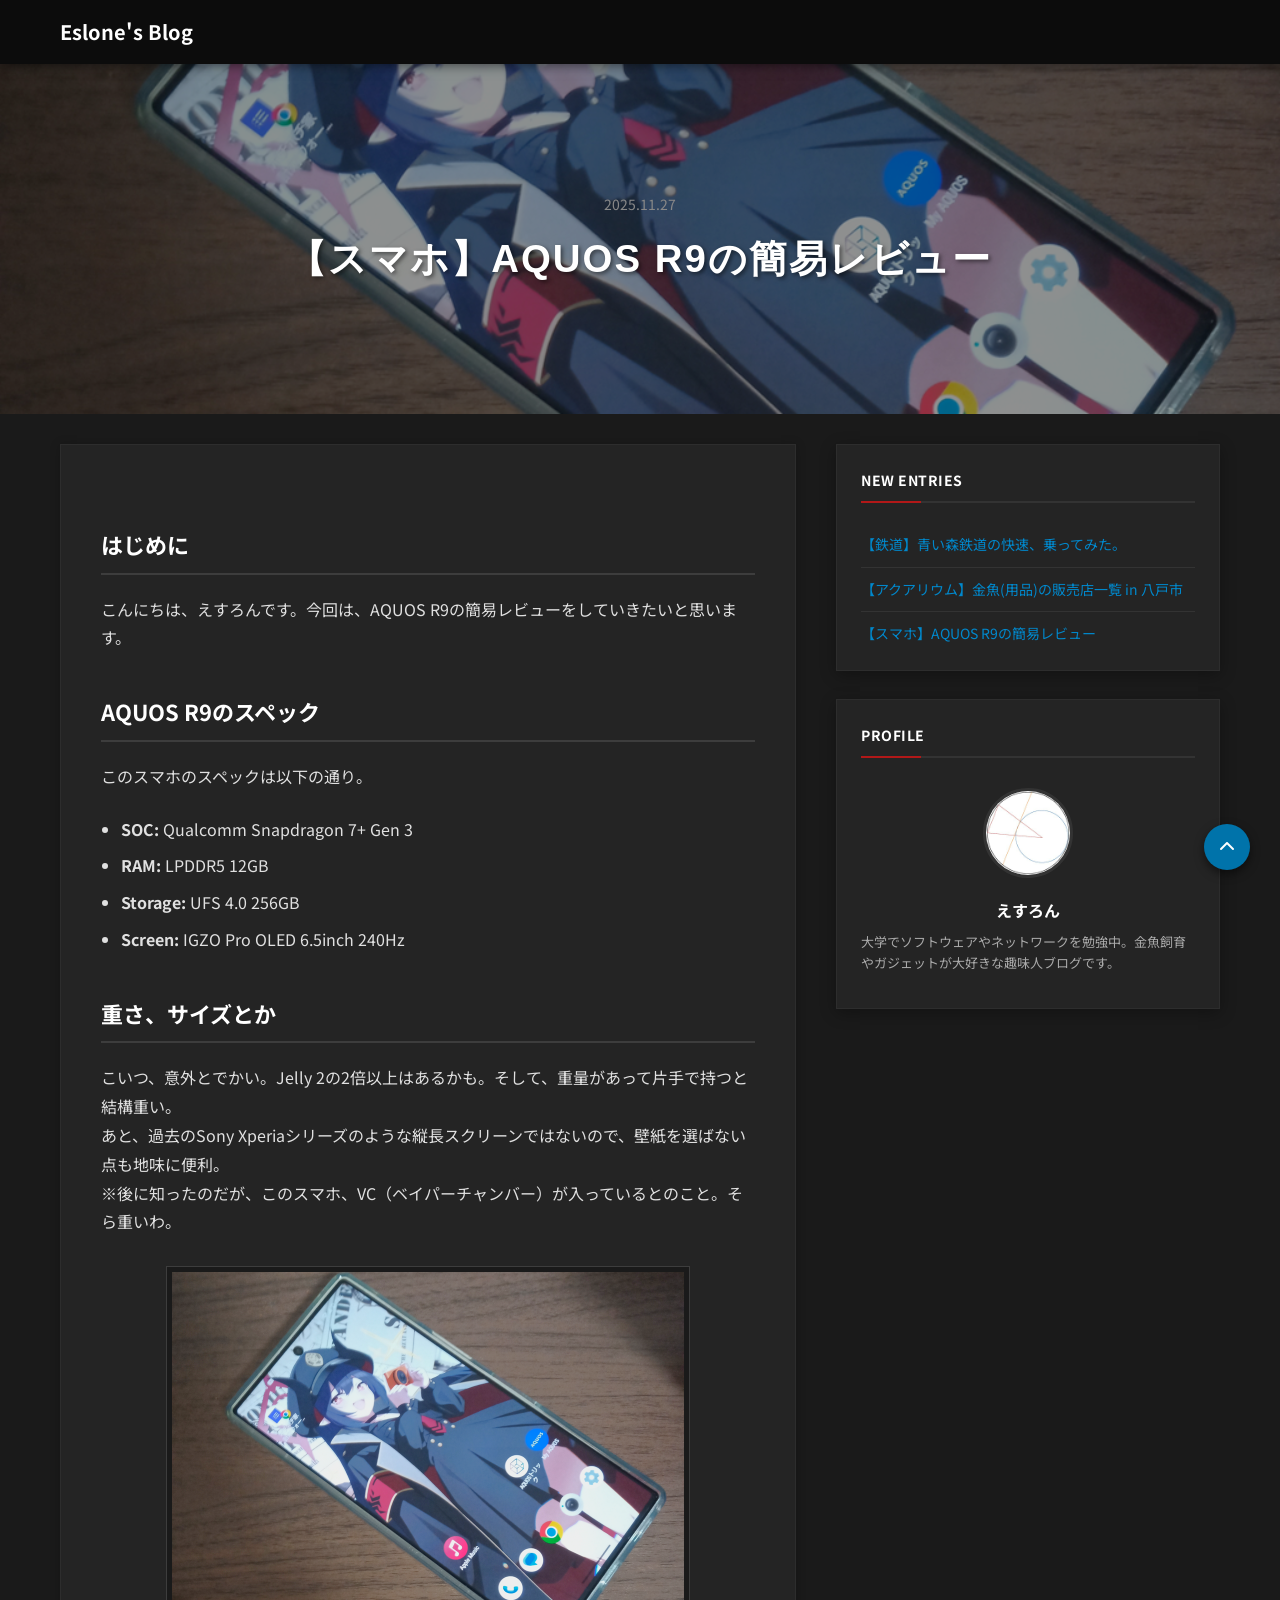
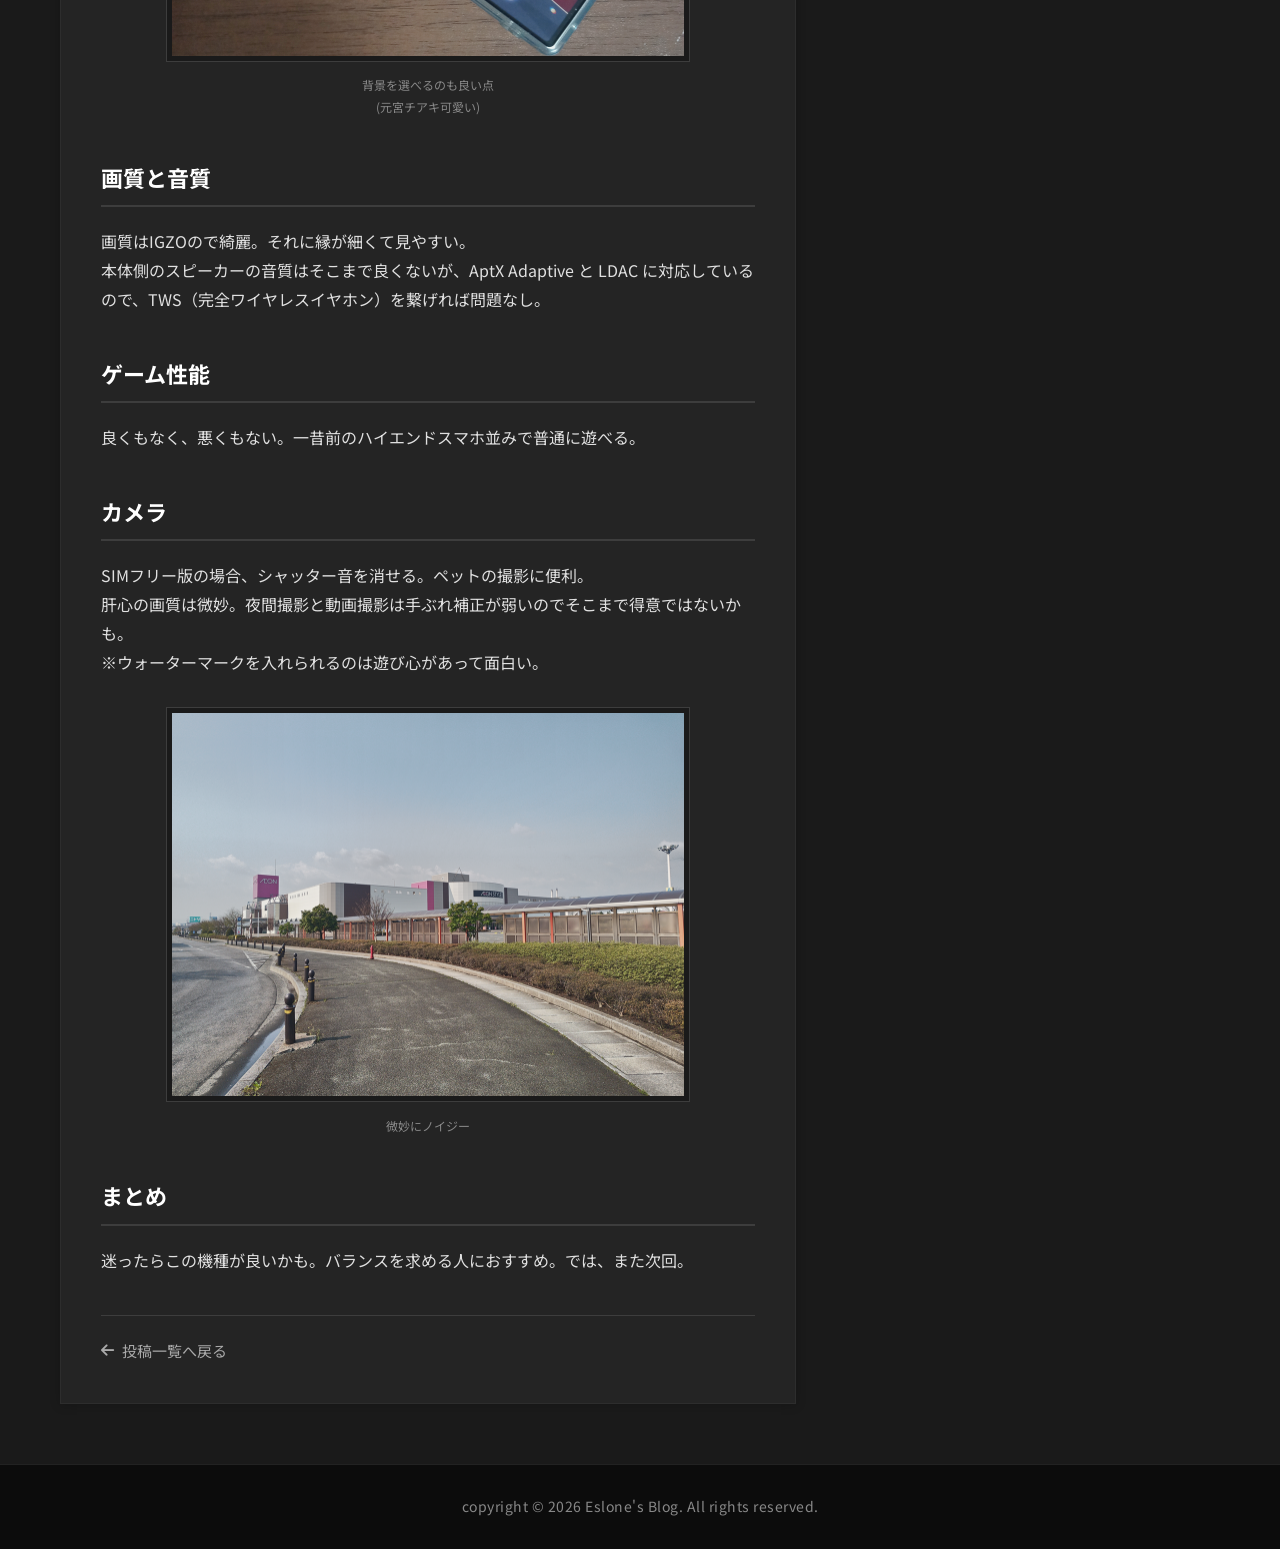
<file: 20251127.html>
<!DOCTYPE html>
<html lang="ja">
<head>
    <meta charset="UTF-8">
    <meta name="viewport" content="width=device-width, initial-scale=1.0">
    <title>【スマホ】AQUOS R9の簡易レビュー - Eslone's Blog</title>
    <link rel="preconnect" href="https://fonts.googleapis.com">
    <link rel="preconnect" href="https://fonts.gstatic.com" crossorigin>
    <link href="https://fonts.googleapis.com/css2?family=Noto+Sans+JP:wght@400;500;700&display=swap" rel="stylesheet">
    <link rel="stylesheet" href="https://cdnjs.cloudflare.com/ajax/libs/font-awesome/6.4.0/css/all.min.css">
    
    <link rel="stylesheet" href="./CSS/style_pages.css">
</head>
<body class="streetist-style">

    <header class="site-header">
        <div class="header-container">
            <a href="index.html" class="logo">Eslone's Blog</a>
        </div>
    </header>

    <section class="hero-section post-hero" style="background-image: url('./HTML_IMAGE/20250429_0.png');">
        <div class="hero-content">
            <div class="post-meta-top">
                <time class="post-date" datetime="2025-11-27">2025.11.27</time>
            </div>
            <h1 class="hero-title post-main-title">【スマホ】AQUOS R9の簡易レビュー</h1>
        </div>
    </section>

    <div class="container main-layout">
        
        <main class="main-content">
            <article class="entry-article" style="border-radius: 0px; box-shadow: 0 1px 10px rgba(0,0,0,0.2);">
                
                <div class="entry-content">
                    <h2>はじめに</h2>
                    <p>
                        こんにちは、えすろんです。今回は、AQUOS R9の簡易レビューをしていきたいと思います。
                    </p>
                    
                    <h2>AQUOS R9のスペック</h2>
                    <p>
                        このスマホのスペックは以下の通り。
                    </p>
                    <ul>
                        <li><strong>SOC:</strong> Qualcomm Snapdragon 7+ Gen 3</li>
                        <li><strong>RAM:</strong> LPDDR5 12GB</li>
                        <li><strong>Storage:</strong> UFS 4.0 256GB</li>
                        <li><strong>Screen:</strong> IGZO Pro OLED 6.5inch 240Hz</li>
                    </ul>

                    <h2>重さ、サイズとか</h2>
                    <p>
                        こいつ、意外とでかい。Jelly 2の2倍以上はあるかも。そして、重量があって片手で持つと結構重い。<br>
                        あと、過去のSony Xperiaシリーズのような縦長スクリーンではないので、壁紙を選ばない点も地味に便利。<br>
                        ※後に知ったのだが、このスマホ、VC（ベイパーチャンバー）が入っているとのこと。そら重いわ。
                    </p>
                    
                    <div style="text-align: center; margin: 30px 0;">
                        <img src="./HTML_IMAGE/20250429/20250429_2.png" alt="AQUOS R9 元宮チアキ" style="max-width: 80%; border: 1px solid #3d3d3d; padding: 5px; background: #1a1a1a;">
                        <p style="font-size: 12px; color: #888888; margin-top: 5px;">背景を選べるのも良い点<br>(元宮チアキ可愛い)</p>
                    </div>

                    <h2>画質と音質</h2>
                    <p>
                        画質はIGZOので綺麗。それに縁が細くて見やすい。<br>
                        本体側のスピーカーの音質はそこまで良くないが、AptX Adaptive と LDAC に対応しているので、TWS（完全ワイヤレスイヤホン）を繋げれば問題なし。
                    </p>
     
                    <h2>ゲーム性能</h2>
                    <p>
                        良くもなく、悪くもない。一昔前のハイエンドスマホ並みで普通に遊べる。
                    </p>

                    <h2>カメラ</h2>
                    <p>
                        SIMフリー版の場合、シャッター音を消せる。ペットの撮影に便利。<br>
                        肝心の画質は微妙。夜間撮影と動画撮影は手ぶれ補正が弱いのでそこまで得意ではないかも。<br>
                        ※ウォーターマークを入れられるのは遊び心があって面白い。
                    </p>

                    <div style="text-align: center; margin: 30px 0;">
                        <img src="./HTML_IMAGE/20250429/20250429_3.png" alt="AQUOS R9 イオンスタイル八戸沼館" style="max-width: 80%; border: 1px solid #3d3d3d; padding: 5px; background: #1a1a1a;">
                        <p style="font-size: 12px; color: #888888; margin-top: 5px;">微妙にノイジー</p>
                    </div>

                    <h2>まとめ</h2>
                    <p>
                        迷ったらこの機種が良いかも。バランスを求める人におすすめ。では、また次回。
                    </p>
                </div>

                <div class="post-footer-nav">
                    <a href="index.html" class="back-to-home"><i class="fa-solid fa-arrow-left"></i> 投稿一覧へ戻る</a>
                </div>

            </article>
        </main>

        <aside class="sidebar">

            <section class="widget">
                <h2 class="widget-title"><span class="title-inner">NEW ENTRIES</span></h2>
                <ul class="widget-list">
                    <li><a href="20260618.html">【鉄道】青い森鉄道の快速、乗ってみた。</a></li>
                    <li><a href="20260512.html">【アクアリウム】金魚(用品)の販売店一覧 in 八戸市</a></li>
                    <li><a href="#">【スマホ】AQUOS R9の簡易レビュー</a></li>
                </ul>
            </section>

            <section class="widget">
                <h2 class="widget-title"><span class="title-inner">PROFILE</span></h2>
                <div class="profile-widget">
                    <img src="./HTML_IMAGE/Logo.jpg" alt="管理人" class="profile-avatar">
                    <p class="profile-name">えすろん</p>
                    <p class="profile-text">大学でソフトウェアやネットワークを勉強中。金魚飼育やガジェットが大好きな趣味人ブログです。</p>
                </div>
            </section>
        </aside>
    </div>

    <button class="scroll-top-btn" aria-label="ページトップへ戻る" onclick="window.scrollTo({top: 0, behavior: 'smooth'});">
        <i class="fa-solid fa-chevron-up"></i>
    </button>

    <footer class="site-footer">
        <div class="footer-container">
            <p class="copyright">copyright &copy; 2026 Eslone's Blog. All rights reserved.</p>
        </div>
    </footer>

</body>
</html>
</file>
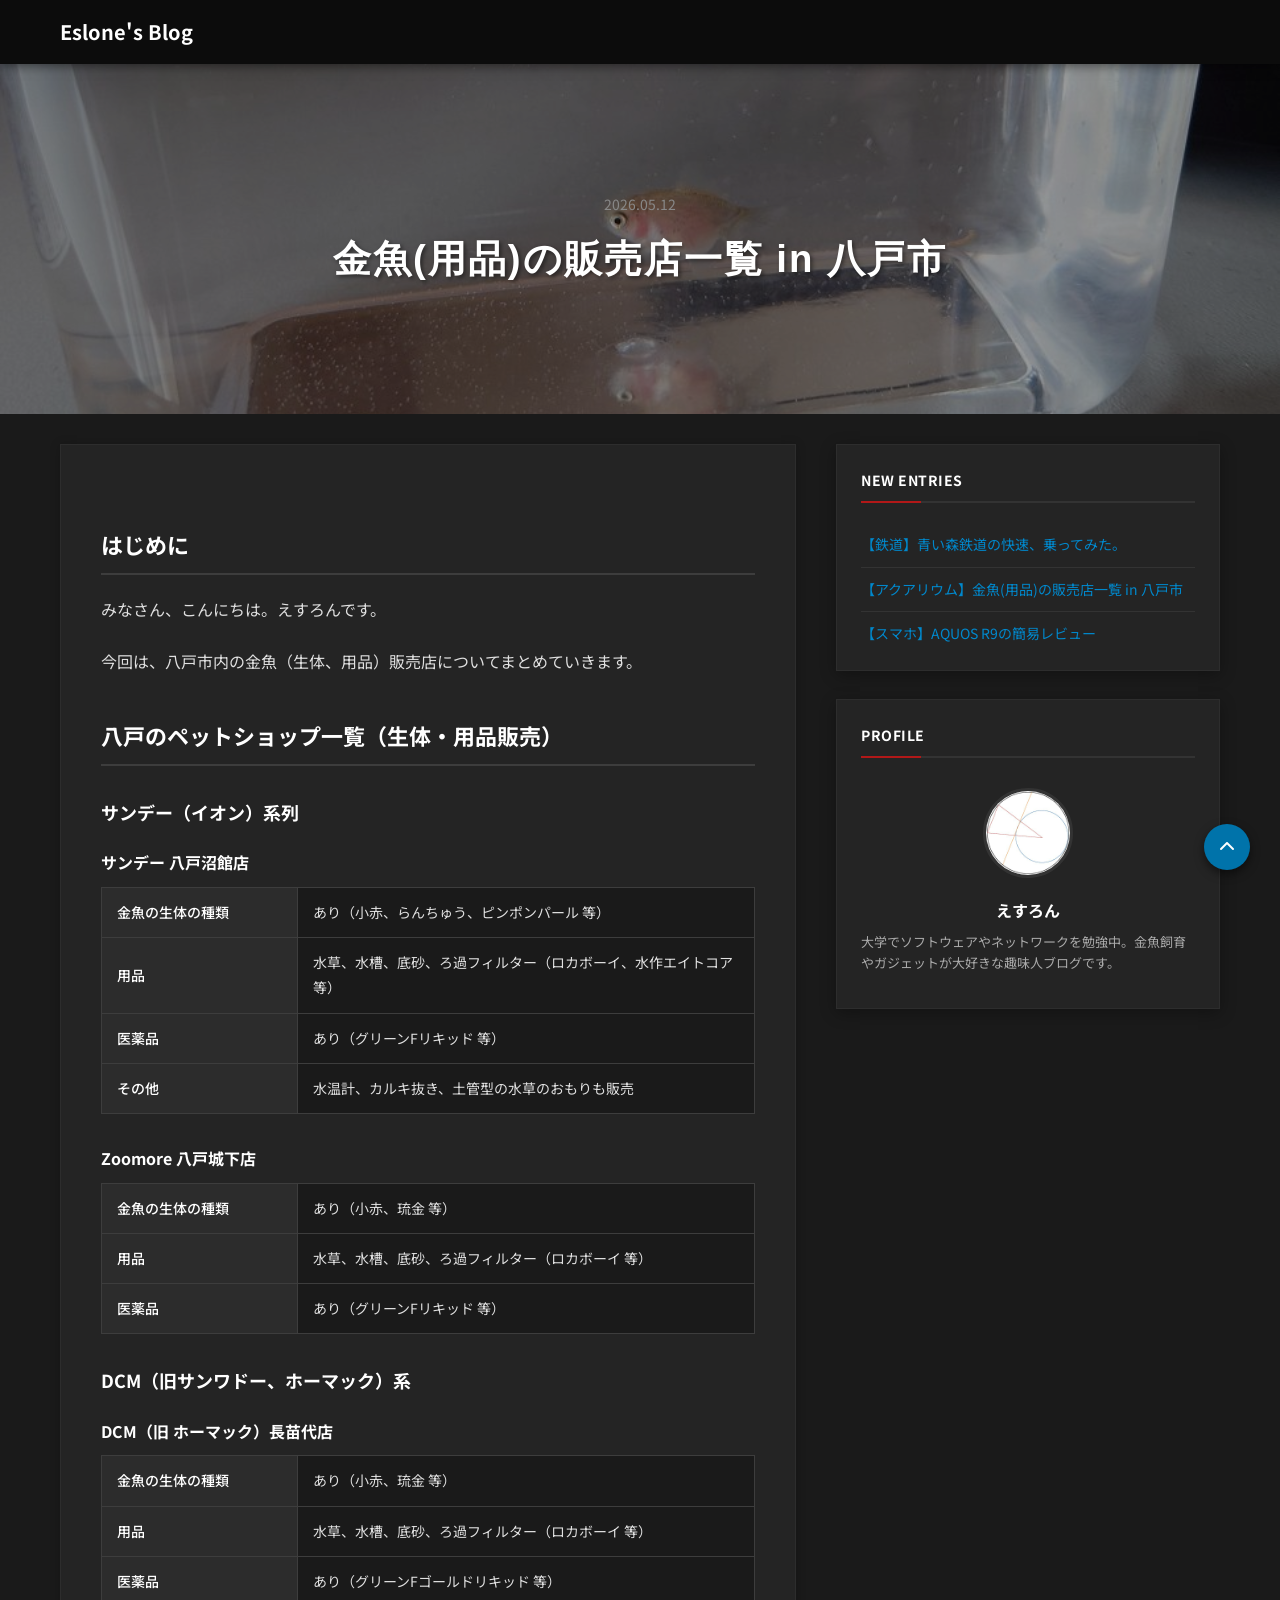
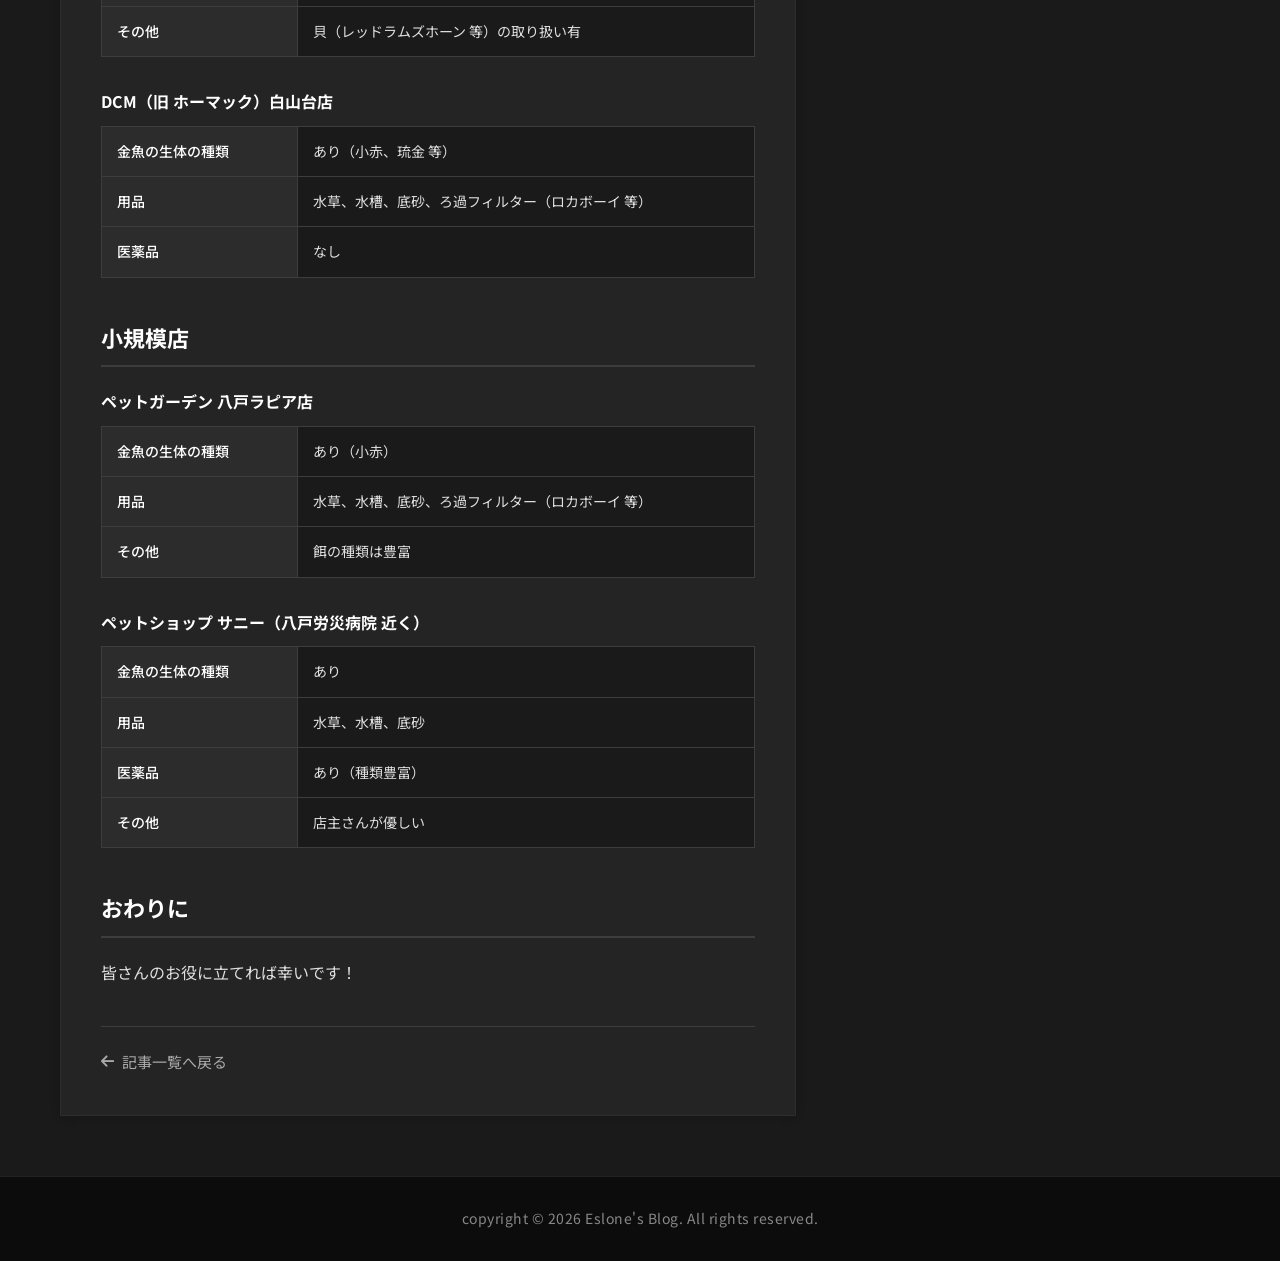
<file: 20260512.html>
<!DOCTYPE html>
<html lang="ja">
<head>
    <meta charset="UTF-8">
    <meta name="viewport" content="width=device-width, initial-scale=1.0">
    <title>🐟 金魚(用品)の販売店一覧 in 八戸市 - Eslone's Blog</title>
    <link rel="preconnect" href="https://fonts.googleapis.com">
    <link rel="preconnect" href="https://fonts.gstatic.com" crossorigin>
    <link href="https://fonts.googleapis.com/css2?family=Noto+Sans+JP:wght@400;500;700&display=swap" rel="stylesheet">
    <link rel="stylesheet" href="https://cdnjs.cloudflare.com/ajax/libs/font-awesome/6.4.0/css/all.min.css">
    
    <link rel="stylesheet" href="./CSS/style_pages.css">
    <style>
        /* 記事内のテーブルを新デザイン（streetist-style）に調和させるための追加調整 */
        .entry-content table {
            width: 100%;
            border-collapse: collapse;
            margin-bottom: 30px;
            background-color: #1a1a1a;
            border: 1px solid #3d3d3d;
        }
        .entry-content th, .entry-content td {
            padding: 12px 15px;
            border: 1px solid #3d3d3d;
            text-align: left;
            font-size: 14px;
        }
        .entry-content th {
            background-color: #2c2c2c;
            color: #ffffff;
            width: 30%;
            font-weight: 500;
        }
        .entry-content td {
            color: #e0e0e0;
        }
        @media (max-width: 576px) {
            .entry-content th, .entry-content td {
                padding: 8px 10px;
                font-size: 13px;
            }
        }
    </style>
</head>
<body class="streetist-style">

    <header class="site-header">
        <div class="header-container">
            <a href="index.html" class="logo">Eslone's Blog</a>
        </div>
    </header>

    <section class="hero-section post-hero" style="background-image: url('./HTML_IMAGE/20260512_0.png');">
        <div class="hero-content">
            <div class="post-meta-top">
                <time class="post-date" datetime="2026-05-12">2026.05.12</time>
            </div>
            <h1 class="hero-title post-main-title">金魚(用品)の販売店一覧 in 八戸市</h1>
        </div>
    </section>

    <div class="container main-layout">
        
        <main class="main-content">
            <article class="entry-article" style="border-radius: 0px; box-shadow: 0 1px 10px rgba(0,0,0,0.2);">
                
                <div class="entry-content">
                    <h2>はじめに</h2>
                    <p>みなさん、こんにちは。えすろんです。</p>
                    <p>今回は、八戸市内の金魚（生体、用品）販売店についてまとめていきます。</p>

                    <h2>八戸のペットショップ一覧（生体・用品販売）</h2>

                    <h3>サンデー（イオン）系列</h3>

                    <h4 style="color: #ffffff; font-size: 16px; margin-top: 20px; margin-bottom: 10px; font-weight: 700;">サンデー 八戸沼館店</h4>
                    <table>
                        <tbody>
                            <tr>
                                <th>金魚の生体の種類</th>
                                <td>あり（小赤、らんちゅう、ピンポンパール 等）</td>
                            </tr>
                            <tr>
                                <th>用品</th>
                                <td>水草、水槽、底砂、ろ過フィルター（ロカボーイ、水作エイトコア 等）</td>
                            </tr>
                            <tr>
                                <th>医薬品</th>
                                <td>あり（グリーンFリキッド 等）</td>
                            </tr>
                            <tr>
                                <th>その他</th>
                                <td>水温計、カルキ抜き、土管型の水草のおもりも販売</td>
                            </tr>
                        </tbody>
                    </table>

                    <h4 style="color: #ffffff; font-size: 16px; margin-top: 20px; margin-bottom: 10px; font-weight: 700;">Zoomore 八戸城下店</h4>
                    <table>
                        <tbody>
                            <tr>
                                <th>金魚の生体の種類</th>
                                <td>あり（小赤、琉金 等）</td>
                            </tr>
                            <tr>
                                <th>用品</th>
                                <td>水草、水槽、底砂、ろ過フィルター（ロカボーイ 等）</td>
                            </tr>
                            <tr>
                                <th>医薬品</th>
                                <td>あり（グリーンFリキッド 等）</td>
                            </tr>
                        </tbody>
                    </table>

                    <h3>DCM（旧サンワドー、ホーマック）系</h3>

                    <h4 style="color: #ffffff; font-size: 16px; margin-top: 20px; margin-bottom: 10px; font-weight: 700;">DCM（旧 ホーマック）長苗代店</h4>
                    <table>
                        <tbody>
                            <tr>
                                <th>金魚の生体の種類</th>
                                <td>あり（小赤、琉金 等）</td>
                            </tr>
                            <tr>
                                <th>用品</th>
                                <td>水草、水槽、底砂、ろ過フィルター（ロカボーイ 等）</td>
                            </tr>
                            <tr>
                                <th>医薬品</th>
                                <td>あり（グリーンFゴールドリキッド 等）</td>
                            </tr>
                            <tr>
                                <th>その他</th>
                                <td>貝（レッドラムズホーン 等）の取り扱い有</td>
                            </tr>
                        </tbody>
                    </table>

                    <h4 style="color: #ffffff; font-size: 16px; margin-top: 20px; margin-bottom: 10px; font-weight: 700;">DCM（旧 ホーマック）白山台店</h4>
                    <table>
                        <tbody>
                            <tr>
                                <th>金魚の生体の種類</th>
                                <td>あり（小赤、琉金 等）</td>
                            </tr>
                            <tr>
                                <th>用品</th>
                                <td>水草、水槽、底砂、ろ過フィルター（ロカボーイ 等）</td>
                            </tr>
                            <tr>
                                <th>医薬品</th>
                                <td>なし</td>
                            </tr>
                        </tbody>
                    </table>

                    <h2>小規模店</h2>

                    <h4 style="color: #ffffff; font-size: 16px; margin-top: 20px; margin-bottom: 10px; font-weight: 700;">ペットガーデン 八戸ラピア店</h4>
                    <table>
                        <tbody>
                            <tr>
                                <th>金魚の生体の種類</th>
                                <td>あり（小赤）</td>
                            </tr>
                            <tr>
                                <th>用品</th>
                                <td>水草、水槽、底砂、ろ過フィルター（ロカボーイ 等）</td>
                            </tr>
                            <tr>
                                <th>その他</th>
                                <td>餌の種類は豊富</td>
                            </tr>
                        </tbody>
                    </table>

                    <h4 style="color: #ffffff; font-size: 16px; margin-top: 20px; margin-bottom: 10px; font-weight: 700;">ペットショップ サニー（八戸労災病院 近く）</h4>
                    <table>
                        <tbody>
                            <tr>
                                <th>金魚の生体の種類</th>
                                <td>あり</td>
                            </tr>
                            <tr>
                                <th>用品</th>
                                <td>水草、水槽、底砂</td>
                            </tr>
                            <tr>
                                <th>医薬品</th>
                                <td>あり（種類豊富）</td>
                            </tr>
                            <tr>
                                <th>その他</th>
                                <td>店主さんが優しい</td>
                            </tr>
                        </tbody>
                    </table>

                    <h2>おわりに</h2>
                    <p>皆さんのお役に立てれば幸いです！</p>
                </div>

                <div class="post-footer-nav">
                    <a href="./index.html" class="back-to-home"><i class="fa-solid fa-arrow-left"></i> 記事一覧へ戻る</a>
                </div>

            </article>
        </main>

        <aside class="sidebar">

            <section class="widget">
                <h2 class="widget-title"><span class="title-inner">NEW ENTRIES</span></h2>
                <ul class="widget-list">
                    <li><a href="20260618.html">【鉄道】青い森鉄道の快速、乗ってみた。</a></li>
                    <li><a href="#">【アクアリウム】金魚(用品)の販売店一覧 in 八戸市</a></li>
                    <li><a href="20251127.html">【スマホ】AQUOS R9の簡易レビュー</a></li>
                </ul>
            </section>

            <section class="widget">
                <h2 class="widget-title"><span class="title-inner">PROFILE</span></h2>
                <div class="profile-widget">
                    <img src="./HTML_IMAGE/Logo.jpg" alt="管理人" class="profile-avatar">
                    <p class="profile-name">えすろん</p>
                    <p class="profile-text">大学でソフトウェアやネットワークを勉強中。金魚飼育やガジェットが大好きな趣味人ブログです。</p>
                </div>
            </section>
        </aside>
    </div>

    <button class="scroll-top-btn" aria-label="ページトップへ戻る" onclick="window.scrollTo({top: 0, behavior: 'smooth'});">
        <i class="fa-solid fa-chevron-up"></i>
    </button>

    <footer class="site-footer">
        <div class="footer-container">
            <p class="copyright">copyright &copy; 2026 Eslone's Blog. All rights reserved.</p>
        </div>
    </footer>

</body>
</html>
</file>
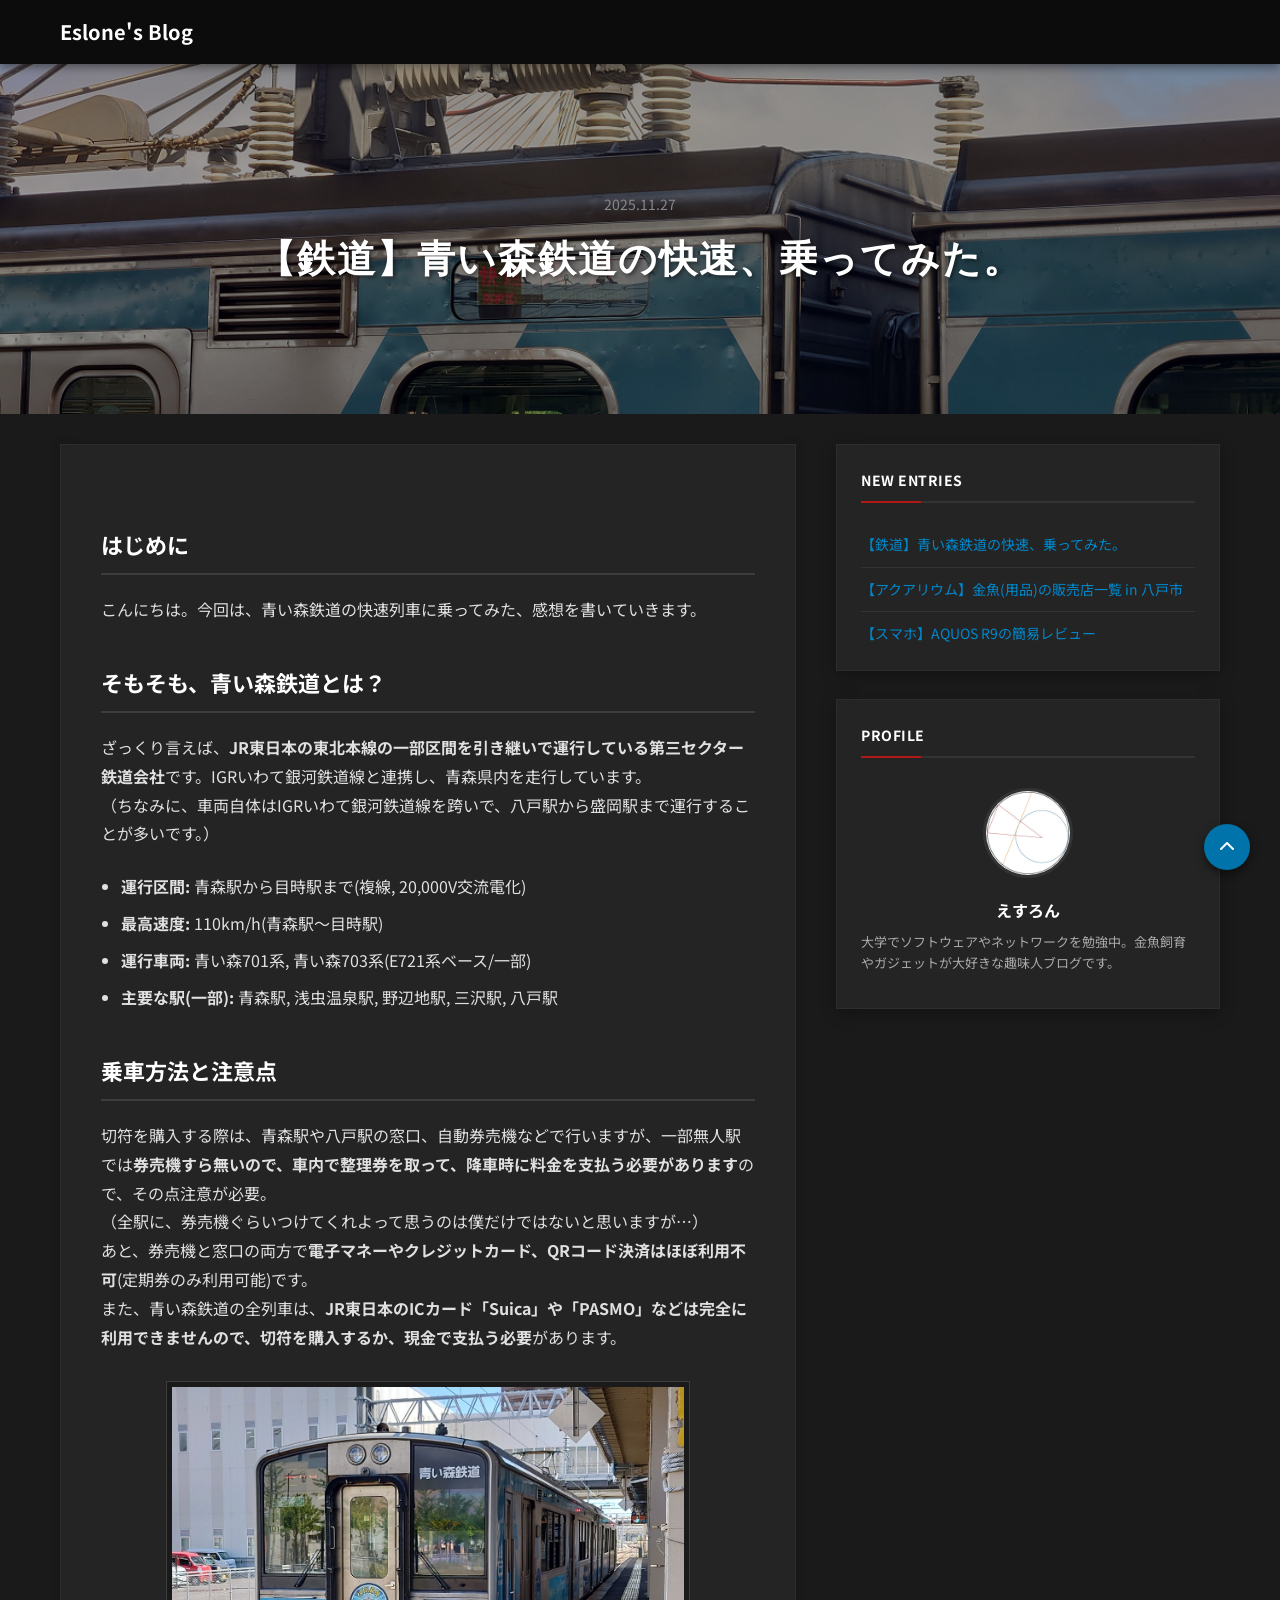
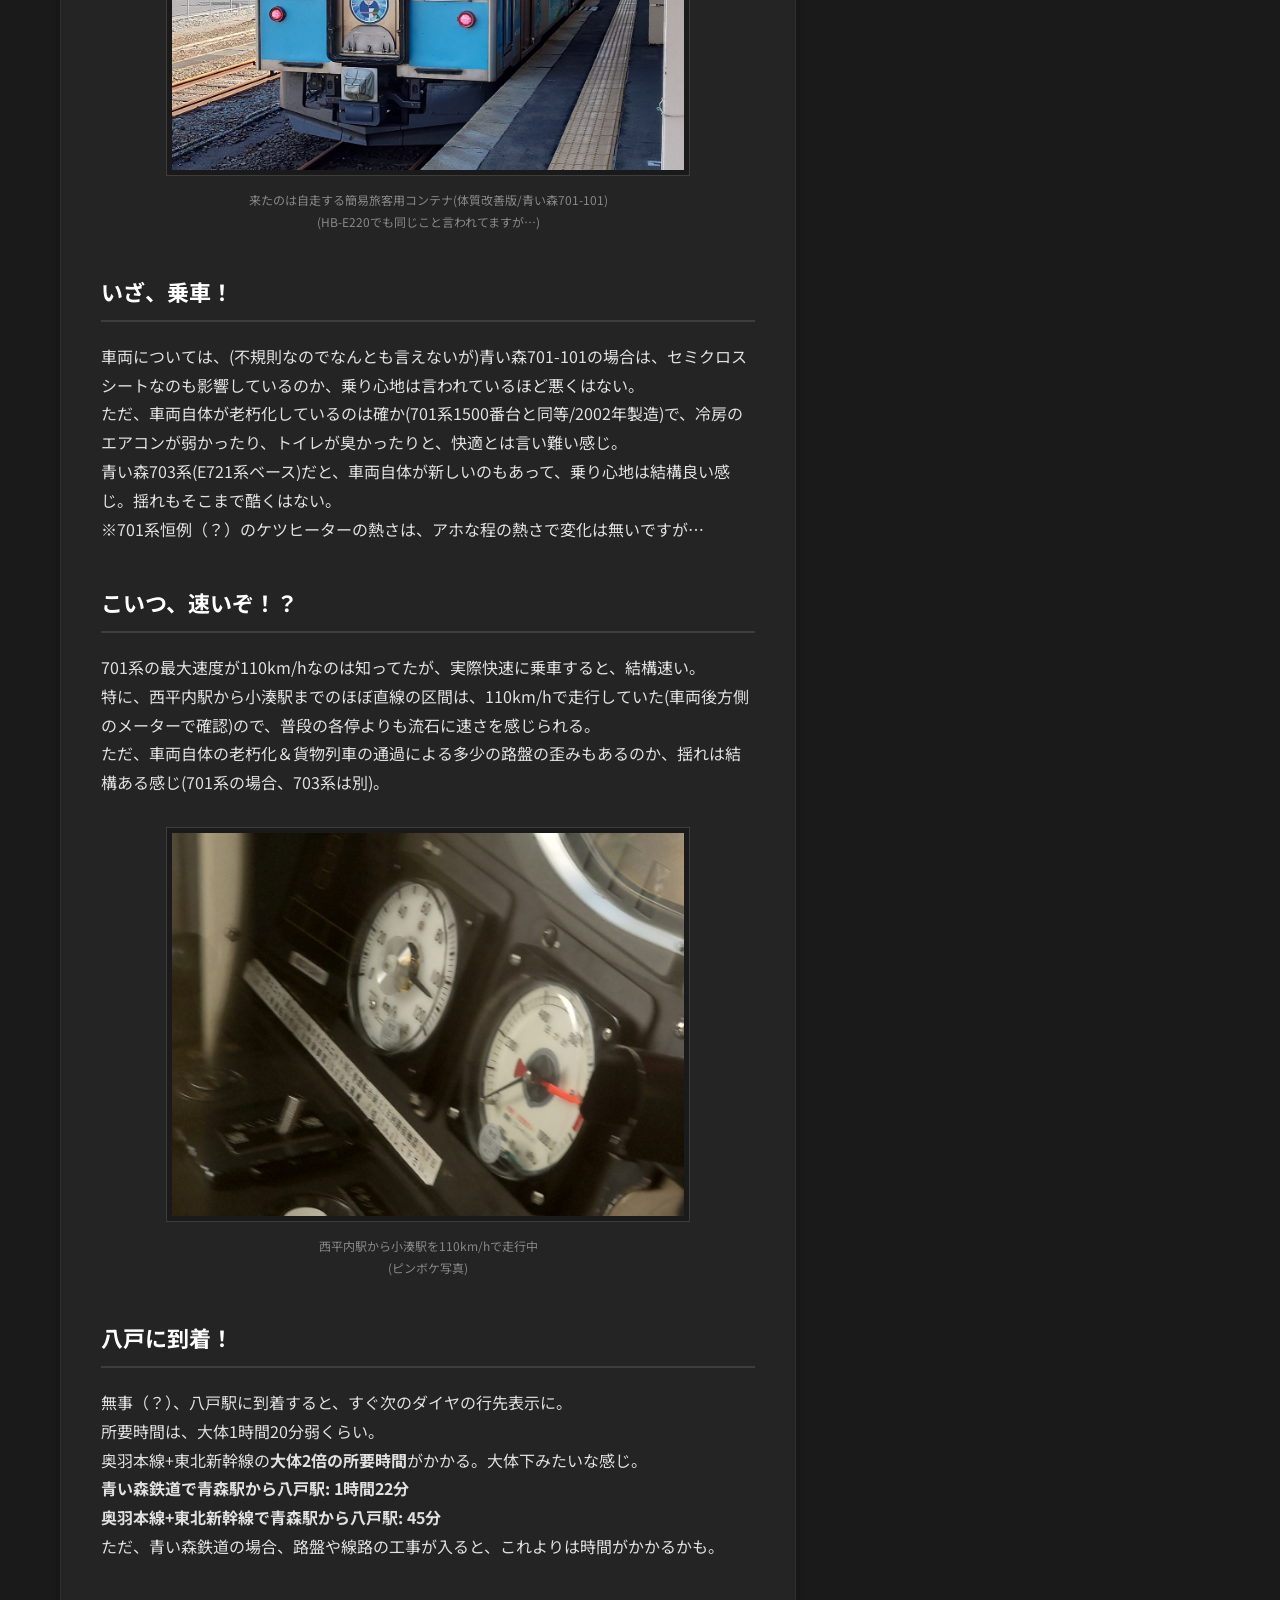
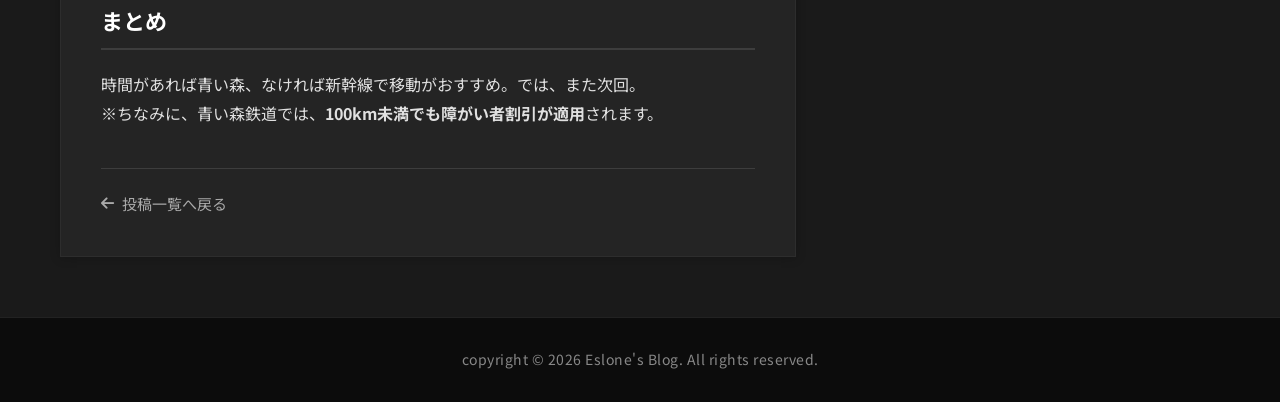
<file: 20260618.html>
<!DOCTYPE html>
<html lang="ja">
<head>
    <meta charset="UTF-8">
    <meta name="viewport" content="width=device-width, initial-scale=1.0">
    <title>【鉄道】青い森鉄道の快速、乗ってみた。 - Eslone's Blog</title>
    <link rel="preconnect" href="https://fonts.googleapis.com">
    <link rel="preconnect" href="https://fonts.gstatic.com" crossorigin>
    <link href="https://fonts.googleapis.com/css2?family=Noto+Sans+JP:wght@400;500;700&display=swap" rel="stylesheet">
    <link rel="stylesheet" href="https://cdnjs.cloudflare.com/ajax/libs/font-awesome/6.4.0/css/all.min.css">
    
    <link rel="stylesheet" href="./CSS/style_pages.css">
</head>
<body class="streetist-style">

    <header class="site-header">
        <div class="header-container">
            <a href="index.html" class="logo">Eslone's Blog</a>
        </div>
    </header>

    <section class="hero-section post-hero" style="background-image: url('./HTML_IMAGE/20260617_0.png');">
        <div class="hero-content">
            <div class="post-meta-top">
                <time class="post-date" datetime="2025-11-27">2025.11.27</time>
            </div>
            <h1 class="hero-title post-main-title">【鉄道】青い森鉄道の快速、乗ってみた。</h1>
        </div>
    </section>

    <div class="container main-layout">
        
        <main class="main-content">
            <article class="entry-article" style="border-radius: 0px; box-shadow: 0 1px 10px rgba(0,0,0,0.2);">
                
                <div class="entry-content">
                    <h2>はじめに</h2>
                    <p>
                        こんにちは。今回は、青い森鉄道の快速列車に乗ってみた、感想を書いていきます。
                    </p>
                    
                    <h2>そもそも、青い森鉄道とは？</h2>
                    <p>
                        ざっくり言えば、<strong>JR東日本の東北本線の一部区間を引き継いで運行している第三セクター鉄道会社</strong>です。IGRいわて銀河鉄道線と連携し、青森県内を走行しています。
                        <br>（ちなみに、車両自体はIGRいわて銀河鉄道線を跨いで、八戸駅から盛岡駅まで運行することが多いです。）

                    </p>
                    <ul>
                        <li><strong>運行区間:</strong> 青森駅から目時駅まで(複線, 20,000V交流電化)</li>
                        <li><strong>最高速度:</strong> 110km/h(青森駅～目時駅)</li>
                        <li><strong>運行車両:</strong> 青い森701系, 青い森703系(E721系ベース/一部)</li>
                        <li><strong>主要な駅(一部):</strong> 青森駅, 浅虫温泉駅, 野辺地駅, 三沢駅, 八戸駅</li>
                    </ul>

                    <h2>乗車方法と注意点</h2>
                    <p>
                        切符を購入する際は、青森駅や八戸駅の窓口、自動券売機などで行いますが、一部無人駅では<strong>券売機すら無いので、車内で整理券を取って、降車時に料金を支払う必要があります</strong>ので、その点注意が必要。<br>
                        （全駅に、券売機ぐらいつけてくれよって思うのは僕だけではないと思いますが…）<br>
                        あと、券売機と窓口の両方で<strong>電子マネーやクレジットカード、QRコード決済はほぼ利用不可</strong>(定期券のみ利用可能)です。<br>
                        また、青い森鉄道の全列車は、<strong>JR東日本のICカード「Suica」や「PASMO」などは完全に利用できませんので、切符を購入するか、現金で支払う必要</strong>があります。
                    </p>
                    
                    <div style="text-align: center; margin: 30px 0;">
                        <img src="./HTML_IMAGE/20260617_1.png" alt="青い森701-101" style="max-width: 80%; border: 1px solid #3d3d3d; padding: 5px; background: #1a1a1a;">
                        <p style="font-size: 12px; color: #888888; margin-top: 5px;">来たのは自走する簡易旅客用コンテナ(体質改善版/青い森701-101)<br>(HB-E220でも同じこと言われてますが…)</p>
                    </div>

                    <h2>いざ、乗車！</h2>
                    <p>
                        車両については、(不規則なのでなんとも言えないが)青い森701-101の場合は、セミクロスシートなのも影響しているのか、乗り心地は言われているほど悪くはない。<br>
                        ただ、車両自体が老朽化しているのは確か(701系1500番台と同等/2002年製造)で、冷房のエアコンが弱かったり、トイレが臭かったりと、快適とは言い難い感じ。<br>
                        青い森703系(E721系ベース)だと、車両自体が新しいのもあって、乗り心地は結構良い感じ。揺れもそこまで酷くはない。<br>                        
                        ※701系恒例（？）のケツヒーターの熱さは、アホな程の熱さで変化は無いですが…
                    </p>
     
                    <h2>こいつ、速いぞ！？</h2>
                    <p>
                        701系の最大速度が110km/hなのは知ってたが、実際快速に乗車すると、結構速い。<br>
                        特に、西平内駅から小湊駅までのほぼ直線の区間は、110km/hで走行していた(車両後方側のメーターで確認)ので、普段の各停よりも流石に速さを感じられる。<br>
                        ただ、車両自体の老朽化＆貨物列車の通過による多少の路盤の歪みもあるのか、揺れは結構ある感じ(701系の場合、703系は別)。
                    </p>

                    <div style="text-align: center; margin: 30px 0;">
                        <img src="./HTML_IMAGE/20260617_2.png" alt="青い森701-101 110km/h走行" style="max-width: 80%; border: 1px solid #3d3d3d; padding: 5px; background: #1a1a1a;">
                        <p style="font-size: 12px; color: #888888; margin-top: 5px;">西平内駅から小湊駅を110km/hで走行中<br>(ピンボケ写真)</p>
                    </div>

                    <h2>八戸に到着！</h2>
                    <p>
                        無事（？）、八戸駅に到着すると、すぐ次のダイヤの行先表示に。<br>
                        所要時間は、大体1時間20分弱くらい。<br>
                        奥羽本線+東北新幹線の<strong>大体2倍の所要時間</strong>がかかる。大体下みたいな感じ。<br>
                        <strong>青い森鉄道で青森駅から八戸駅: 1時間22分</strong><br>
                        <strong>奥羽本線+東北新幹線で青森駅から八戸駅: 45分</strong><br>
                        ただ、青い森鉄道の場合、路盤や線路の工事が入ると、これよりは時間がかかるかも。
                    </p>

                    <!--<div style="text-align: center; margin: 30px 0;">
                        <img src="./HTML_IMAGE/20250429/20250429_3.png" alt="AQUOS R9 イオンスタイル八戸沼館" style="max-width: 80%; border: 1px solid #3d3d3d; padding: 5px; background: #1a1a1a;">
                        <p style="font-size: 12px; color: #888888; margin-top: 5px;">微妙にノイジー</p>
                    </div>-->

                    <h2>まとめ</h2>
                    <p>
                        時間があれば青い森、なければ新幹線で移動がおすすめ。では、また次回。<br>
                        ※ちなみに、青い森鉄道では、<strong>100km未満でも障がい者割引が適用</strong>されます。<br>
                    </p>
                </div>

                <div class="post-footer-nav">
                    <a href="index.html" class="back-to-home"><i class="fa-solid fa-arrow-left"></i> 投稿一覧へ戻る</a>
                </div>

            </article>
        </main>

        <aside class="sidebar">

            <section class="widget">
                <h2 class="widget-title"><span class="title-inner">NEW ENTRIES</span></h2>
                <ul class="widget-list">
                    <li><a href="#">【鉄道】青い森鉄道の快速、乗ってみた。</a></li>
                    <li><a href="20260512.html">【アクアリウム】金魚(用品)の販売店一覧 in 八戸市</a></li>
                    <li><a href="20251127.html">【スマホ】AQUOS R9の簡易レビュー</a></li>
                </ul>
            </section>

            <section class="widget">
                <h2 class="widget-title"><span class="title-inner">PROFILE</span></h2>
                <div class="profile-widget">
                    <img src="./HTML_IMAGE/Logo.jpg" alt="管理人" class="profile-avatar">
                    <p class="profile-name">えすろん</p>
                    <p class="profile-text">大学でソフトウェアやネットワークを勉強中。金魚飼育やガジェットが大好きな趣味人ブログです。</p>
                </div>
            </section>
        </aside>
    </div>

    <button class="scroll-top-btn" aria-label="ページトップへ戻る" onclick="window.scrollTo({top: 0, behavior: 'smooth'});">
        <i class="fa-solid fa-chevron-up"></i>
    </button>

    <footer class="site-footer">
        <div class="footer-container">
            <p class="copyright">copyright &copy; 2026 Eslone's Blog. All rights reserved.</p>
        </div>
    </footer>

</body>
</html>
</file>
<file: CSS/style_pages.css>
@charset "UTF-8";

/* ==========================================
   1. 全般的なリセット & 基本設定
   ========================================== */
* {
    margin: 0;
    padding: 0;
    box-sizing: border-box;
}

body {
    background-color: #1a1a1a; /* より引き締まった深みのあるダークグレー */
    font-family: 'Noto Sans JP', -apple-system, BlinkMacSystemFont, "Segoe UI", Roboto, sans-serif;
    color: #e0e0e0;
    line-height: 1.7;
    
    /* 画面最下部にフッターを固定するための設定 */
    display: flex;
    flex-direction: column;
    min-height: 100vh; /* 常にブラウザ画面いっぱいの高さを最低限確保 */
}

a {
    color: #0088cc;
    text-decoration: none;
    transition: color 0.3s ease;
}

a:hover {
    color: #00b3ff;
    text-decoration: underline;
}

/* 共通アイコン設定 */
.icon-circle {
    display: inline-flex;
    align-items: center;
    justify-content: center;
    width: 32px;
    height: 32px;
    background-color: #0073aa;
    color: #ffffff;
    border-radius: 50%;
    font-size: 14px;
    margin-right: 10px;
    box-shadow: 0 2px 5px rgba(0,0,0,0.2);
}

.icon-circle-sm {
    display: inline-flex;
    align-items: center;
    justify-content: center;
    width: 24px;
    height: 24px;
    background-color: #0073aa;
    color: #ffffff;
    border-radius: 50%;
    font-size: 11px;
    margin-right: 10px;
}

/* ==========================================
   2. ヘッダー (ナビゲーション)
   ========================================== */
.site-header {
    background-color: #0c0c0c;
    padding: 15px 0;
    position: sticky;
    top: 0;
    z-index: 100;
    box-shadow: 0 2px 10px rgba(0,0,0,0.5);
}

.header-container {
    max-width: 1200px;
    margin: 0 auto;
    padding: 0 20px;
    display: flex;
    justify-content: space-between;
    align-items: center;
}

.logo {
    color: #ffffff;
    font-size: 20px;
    font-weight: 700;
    display: flex;
    align-items: center;
    text-decoration: none;
}

/* ==========================================
   3. ヒーローセクション (カバー画像エリア)
   ========================================== */
.hero-section {
    /* ここに画像をぶっこみます！ */
    background-image: url("../HTML_IMAGE/index.png"); /* 画像のファイルパス(バグってるかも？) */
    background-size: cover;        /* 画像をエリア全体に広げる */
    background-position: center;   /* 画像の中心を合わせる */
    background-repeat: no-repeat; /* 繰り返しを防ぐ */
    
    /* テキストを中央に配置する */
    display: flex;
    justify-content: center;
    align-items: center;
    
    /* 適切な高さを設定 */
    min-height: 400px; /* お好みの高さに */
    
    /* オプション：画像が明るい場合、テキストを見やすくするために半透明の黒を重ねる */
    background-blend-mode: overlay;
    background-color: rgba(0, 0, 0, 0.4);
    
    /* テキスト全体の色を白にする */
    color: white;
}

.hero-content {
    text-align: center; /* テキストを中央揃え */
}

.hero-title {
    font-size: 3em; /* 大きなフォントサイズ */
    font-weight: bold;
    margin-bottom: 0.5em; /* 下にマージン */
    text-shadow: 2px 2px 4px rgba(0,0,0,0.5); /* 影をつけて視認性アップ */
}

.hero-subtitle {
    font-size: 1.2em; /* サブタイトル用の少し小さいサイズ */
    font-weight: normal;
}

/* ==========================================
   4. レイアウト構造
   ========================================== */
.container {
    max-width: 1200px;
    margin: 0 auto;
    padding: 0 20px;
}

/* PC等幅広サイズで2カラム、モバイルで1カラム */
.main-layout {
    display: grid;
    grid-template-columns: 1fr;
    gap: 40px;
    flex-grow: 1; /* 余った縦方向のスペースをこのエリアが自動で引き伸ばす */
    margin-bottom: 60px; /* ★追加：最下部の記事やサイドバーと、フッターの間に60pxの隙間を作ります */
}

@media (min-width: 992px) {
    .main-layout {
        grid-template-columns: 2.3fr 1.2fr;
        align-items: start;
    }
}

/* ==========================================
   5. 投稿一覧エリア
   ========================================== */
.main-content {
    display: flex;
    flex-direction: column;
    gap: 24px;
    margin-top: 30px; /* ヒーロー画像との間に隙間を確保 */
}

/* 「投稿一覧」タイトルタグ（文字だけに変更） */
.section-title {
    color: #bbbbbb;
    font-size: 20px;
    font-weight: 500;
    margin-bottom: 15px;
    display: inline-flex;
    align-items: center;
    width: fit-content;
}

/* 複数投稿を整理して見せるためのグリッド */
.posts-grid {
    display: grid;
    grid-template-columns: 1fr;
    gap: 24px;
}

@media (min-width: 576px) {
    .posts-grid {
        grid-template-columns: repeat(2, 1fr); /* 2列並びにして視認性を向上 */
    }
}

/* 投稿カードのブラッシュアップ */
.post-card {
    background-color: #ffffff;
    border-radius: 14px;
    overflow: hidden;
    display: flex;
    flex-direction: column;
    box-shadow: 0 10px 20px rgba(0,0,0,0.4);
    transition: transform 0.3s ease, box-shadow 0.3s ease;
    height: 100%;
}

.post-card:hover {
    transform: translateY(-8px); /* ホバー時の上品な浮き上がり */
    box-shadow: 0 15px 30px rgba(0,115,170,0.25);
}

/* カード画像エリア */
.card-image {
    background: linear-gradient(135deg, #e0e0e0, #f5f5f5);
    height: 200px;
    display: flex;
    flex-direction: column;
    justify-content: center;
    align-items: center;
    color: #555555;
    text-align: center;
    padding: 20px;
    position: relative;
    overflow: hidden;
    border-bottom: 1px solid #f0f0f0;
}

/* ★ここを追加：カード内の画像が必ず綺麗に収まる設定 */
.card-image img {
    width: 100%;
    height: 100%;
    object-fit: cover;      /* 縦横比を維持したままエリアいっぱいに広げる */
    object-position: center; /* 画像の中心を基準にする */
    position: absolute;
    top: 0;
    left: 0;
}

/* 画像あり投稿用の背景画像 */
.card-image.has-image {
    background-size: cover;
    background-position: center;
}

.no-image-text {
    font-size: 28px;
    font-weight: 700;
    color: #666666;
    margin-bottom: 6px;
    letter-spacing: 1px;
}

.theme-text {
    font-size: 13px;
    color: #888888;
}

/* カードの文字エリア */
.card-content {
    padding: 20px;
    display: flex;
    flex-direction: column;
    flex-grow: 1;
    background-color: #ffffff;
}

.post-title {
    font-size: 20px;
    font-weight: 700;
    margin-bottom: 12px;
    line-height: 1.4;
}

.post-title a {
    color: #222222;
    text-decoration: none;
    transition: color 0.2s ease;
}

.post-title a:hover {
    color: #0073aa;
}

/* 本文プレースホルダー */
.post-excerpt {
    color: #666666;
    font-size: 14px;
    margin-bottom: 15px;
    display: -webkit-box;
    -webkit-line-clamp: 2;
    -webkit-box-orient: vertical;
    overflow: hidden;
}

/* タグ・日付情報 */
.card-meta {
    margin-top: auto; /* 下部に固定 */
    display: flex;
    justify-content: space-between;
    align-items: center;
    font-size: 13px;
    border-top: 1px solid #f0f0f0;
    padding-top: 12px;
}

.category {
    background-color: #f0f4f8;
    color: #0073aa;
    padding: 4px 10px;
    border-radius: 4px;
    font-weight: 500;
}

.post-date {
    color: #888888;
}

/* ==========================================
   6. サイドバー
   ========================================== */
.sidebar {
    display: flex;
    flex-direction: column;
    gap: 28px;
    margin-top: 30px; /* 上部に隙間を確保 */
}

.widget {
    background-color: #242424; /* ダークテーマに合わせた背景色 */
    border-radius: 14px;
    padding: 24px;
    box-shadow: 0 4px 15px rgba(0,0,0,0.3);
    border: 1px solid #2d2d2d;
}

.widget-title-container,
.widget-title {
    display: flex;
    align-items: center;
    font-size: 16px;
    font-weight: 700;
    color: #ffffff;
    margin-bottom: 16px;
    letter-spacing: 0.5px;
}

.widget-label {
    font-size: 15px;
    color: #cccccc;
}

/* 検索フォーム */
.search-form {
    display: flex;
    gap: 8px;
}

.search-input {
    flex: 1;
    background-color: #1a1a1a;
    border: 1px solid #3d3d3d;
    border-radius: 8px;
    padding: 10px 14px;
    font-size: 15px;
    color: #ffffff;
    outline: none;
    transition: border-color 0.3s;
}

.search-input:focus {
    border-color: #0073aa;
}

.search-submit {
    background-color: #0073aa;
    border: none;
    border-radius: 8px;
    padding: 10px 18px;
    font-size: 14px;
    font-weight: 500;
    cursor: pointer;
    color: #ffffff;
    transition: background-color 0.2s;
}

.search-submit:hover {
    background-color: #0088cc;
}

/* ウィジェットリスト */
.widget-list {
    list-style: none;
}

.widget-list li {
    font-size: 14px;
    padding: 10px 0;
    border-bottom: 1px solid #333333;
}

.widget-list li:last-child {
    border-bottom: none;
    padding-bottom: 0;
}

.widget-list li a {
    color: #0088cc;
    text-decoration: none;
    transition: color 0.2s;
}

.widget-list li a:hover {
    color: #00b3ff;
    text-decoration: underline;
}

/* 最近のコメント */
.comments-list li {
    color: #aaaaaa;
    line-height: 1.6;
}

.comments-list .commenter {
    color: #ffffff;
    font-weight: 500;
    text-decoration: none;
}

.comments-list .commenter:hover {
    color: #00b3ff;
    text-decoration: underline;
}

/* ==========================================
   7. 補助ツール (スクロールトップ等)
   ========================================== */
.scroll-top-btn {
    position: fixed;
    bottom: 30px;
    right: 30px;
    width: 46px;
    height: 46px;
    background-color: #0073aa;
    color: #ffffff;
    border: none;
    border-radius: 50%;
    cursor: pointer;
    display: flex;
    align-items: center;
    justify-content: center;
    font-size: 16px;
    box-shadow: 0 4px 10px rgba(0,0,0,0.5);
    transition: background-color 0.2s, transform 0.2s;
}

.scroll-top-btn:hover {
    background-color: #0088cc;
    transform: translateY(-3px);
}

/* ==========================================
   8. フッター
   ========================================== */
.site-footer {
    background-color: #0c0c0c; /* ヘッダーと同じ深い黒 */
    padding: 30px 0;
    margin-top: auto; /* コンテンツが少なくても強制的に最下部へ押し下げる */
    border-top: 1px solid #222222;
    text-align: center;
    width: 100%;
}

.footer-container {
    max-width: 1200px;
    margin: 0 auto;
    padding: 0 20px;
}

.copyright {
    color: #888888;
    font-size: 14px;
    letter-spacing: 0.5px;
}

/* ==========================================
   9. 記事詳細ページ用スタイル
   ========================================== */

/* 記事ページ用のヒーローセクション調整 */
.post-hero {
    min-height: 350px;
    padding: 40px 20px;
}

.post-meta-top {
    margin-bottom: 15px;
    font-size: 14px;
    display: flex;
    justify-content: center;
    gap: 15px;
    align-items: center;
}

.post-meta-top .category {
    background-color: #0073aa;
    color: #ffffff;
}

.post-main-title {
    font-size: 2.4em;
    max-width: 800px;
    margin: 0 auto;
    line-height: 1.4;
}

@media (max-width: 768px) {
    .post-main-title {
        font-size: 1.8em;
    }
}

/* 記事本文の装飾 */
.entry-article {
    background-color: #242424; /* カードやサイドバーと同じトーンの背景 */
    border-radius: 14px;
    padding: 40px;
    box-shadow: 0 4px 15px rgba(0,0,0,0.3);
    border: 1px solid #2d2d2d;
}

@media (max-width: 576px) {
    .entry-article {
        padding: 20px; /* スマホ時は余白を狭めて画面幅を広く使う */
    }
}

.entry-content {
    color: #e0e0e0;
    font-size: 16px;
    line-height: 1.8;
}

/* 本文内の段落間の余白 */
.entry-content p {
    margin-bottom: 24px;
}

/* 本文内の見出し (h2) */
.entry-content h2 {
    color: #ffffff;
    font-size: 22px;
    font-weight: 700;
    margin-top: 40px;
    margin-bottom: 20px;
    padding-bottom: 8px;
    border-bottom: 2px solid #3d3d3d; /* 下線をつけて見出しを強調 */
}

/* 本us内の見出し (h3) */
.entry-content h3 {
    color: #ffffff;
    font-size: 18px;
    font-weight: 700;
    margin-top: 30px;
    margin-bottom: 15px;
}

/* リストのスタイル */
.entry-content ul, 
.entry-content ol {
    margin-bottom: 24px;
    padding-left: 20px;
}

.entry-content li {
    margin-bottom: 8px;
}

/* コードブロック（ソースコードを表示する場合） */
.entry-content pre {
    background-color: #1a1a1a;
    border: 1px solid #3d3d3d;
    border-radius: 8px;
    padding: 16px;
    overflow-x: auto;
    margin-bottom: 24px;
}

.entry-content pre code {
    font-family: 'Consolas', 'Monaco', 'Courier New', Courier, monospace;
    color: #00b3ff;
    font-size: 14px;
}

/* 記事下のナビゲーション（一覧に戻るボタン） */
.post-footer-nav {
    margin-top: 40px;
    padding-top: 20px;
    border-top: 1px solid #3d3d3d;
}

.back-to-home {
    display: inline-flex;
    align-items: center;
    gap: 8px;
    color: #aaaaaa;
    font-size: 15px;
    transition: color 0.2s;
}

.back-to-home:hover {
    color: #00b3ff;
    text-decoration: none;
}

/* ==========================================
   STREETIST風 魔改造スタイル調整用（修正版）
   ========================================== */

/* ヘッダー周りのキャッチコピー文言 */
.site-header .catchphrase {
    font-size: 11px;
    color: #888;
    margin-top: 4px;
    text-align: center;
    letter-spacing: 1px;
}

/* ヒーロータイトルのシャープな見栄え化 */
.hero-title {
    font-family: 'Comfortaa', sans-serif;
    letter-spacing: 2px;
}

/* 3連ピックアップコンテナ */
.pickup-container {
    max-width: 1200px;
    /* ★修正: -40px だったネガティブマージンを 40px に変更し、ヒーロー画像と被らないように下にずらします */
    margin: 40px auto 40px; 
    padding: 0 20px;
    position: relative;
    z-index: 10;
}

.pickup-inner {
    display: grid;
    grid-template-columns: 1fr;
    gap: 20px;
}

@media (min-width: 768px) {
    .pickup-inner {
        grid-template-columns: repeat(3, 1fr);
    }
}

.pickup-card {
    background: #242424;
    /* ★修正: border-radius を 0px にして丸角を除去 */
    border-radius: 0px;
    overflow: hidden;
    box-shadow: 0 4px 15px rgba(0,0,0,0.5);
    transition: transform 0.3s;
}

.pickup-card:hover {
    transform: translateY(-5px);
}

.pickup-link {
    display: block;
    text-decoration: none !important;
}

.pickup-img-wrap {
    height: 150px;
    position: relative;
    background: #111;
    overflow: hidden;
}

.pickup-img-wrap img {
    width: 100%;
    height: 100%;
    object-fit: cover;
}

.no-image-placeholder {
    width: 100%;
    height: 100%;
    display: flex;
    justify-content: center;
    align-items: center;
    color: #666;
    font-size: 14px;
    background: #2c2c2c;
    font-weight: bold;
}

.pickup-info {
    padding: 15px;
}

.pickup-date {
    font-size: 11px;
    color: #0088cc;
    display: block;
    margin-bottom: 5px;
}

.pickup-title {
    font-size: 14px;
    color: #ffffff;
    font-weight: 700;
    line-height: 1.4;
}

/* メインコンテンツ側の記事構造 */
.posts-grid-streetist {
    display: grid;
    grid-template-columns: 1fr;
    gap: 30px;
}

@media (min-width: 576px) {
    .posts-grid-streetist {
        grid-template-columns: repeat(2, 1fr);
    }
}

.streetist-card {
    background: #ffffff;
    border-radius: 0px; /* ソリッドでエッジのある四角形 */
    overflow: hidden;
    box-shadow: 0 1px 10px rgba(0,0,0,0.2);
    transition: all 0.3s;
}

.streetist-card:hover {
    transform: translateY(-4px);
    box-shadow: 0 8px 25px rgba(0,0,0,0.4);
}

.streetist-card a {
    text-decoration: none !important;
}

.card-img-wrap {
    height: 200px;
    position: relative;
    background: #111;
    overflow: hidden;
}

.card-img-wrap img {
    width: 100%;
    height: 100%;
    object-fit: cover;
    transition: transform 0.4s;
}

.streetist-card:hover .card-img-wrap img {
    transform: scale(1.05); /* ホバー時にうっすらズーム */
}

/* 左上のカテゴリーバッジ */
.card-badge {
    position: absolute;
    top: 12px;
    left: 12px;
    background: #b21818;
    color: #ffffff;
    font-size: 11px;
    font-weight: bold;
    padding: 3px 8px;
    z-index: 5;
    letter-spacing: 1px;
}

.card-text-area {
    padding: 20px;
    background: #ffffff;
}

.card-date {
    font-size: 12px;
    color: #666666;
    display: block;
    margin-bottom: 6px;
}

.card-title {
    font-size: 16px;
    color: #111111 !important;
    font-weight: 700;
    line-height: 1.4;
    margin-bottom: 10px;
}

.streetist-card:hover .card-title {
    color: #b21818 !important;
}

.card-excerpt {
    font-size: 13px;
    color: #555555 !important;
    line-height: 1.6;
}

/* サイドバーの各ウィジェット設定 */
.sidebar .widget {
    /* ★修正: widget自体の丸角も除去し、四角形に統一します */
    border-radius: 0px !important;
}

/* サイドバーの見出しのドット下線 */
.sidebar .widget-title {
    font-size: 14px;
    font-weight: bold;
    color: #ffffff;
    border-bottom: 2px solid #333333;
    padding-bottom: 8px;
    margin-bottom: 20px;
    position: relative;
}

.sidebar .widget-title::after {
    content: "";
    position: absolute;
    bottom: -2px;
    left: 0;
    width: 60px;
    height: 2px;
    background-color: #b21818;
}

/* サイドバー内検索フォーム */
.search-form-wrap {
    display: flex;
    border: 1px solid #3d3d3d;
    background: #1a1a1a;
    padding: 2px;
}

.search-form-wrap .search-input {
    border: none;
    background: transparent;
    padding: 10px;
    color: #fff;
    flex-grow: 1;
    outline: none;
    font-size: 14px;
}

.search-form-wrap .search-btn {
    border: none;
    background: #b21818;
    color: #fff;
    padding: 0 15px;
    cursor: pointer;
}

/* プロフィールウィジェット */
.profile-widget {
    text-align: center;
    padding: 10px 0;
}

.profile-avatar {
    width: 90px;
    height: 90px;
    border-radius: 50%; /* プロフィール画像は元のデモ通り丸のままにしています */
    margin-bottom: 12px;
    border: 3px solid #333;
}

.profile-name {
    font-size: 16px;
    font-weight: bold;
    color: #ffffff;
    margin-bottom: 8px;
}

.profile-text {
    font-size: 13px;
    color: #aaaaaa;
    text-align: left;
    line-height: 1.6;
}
</file>
